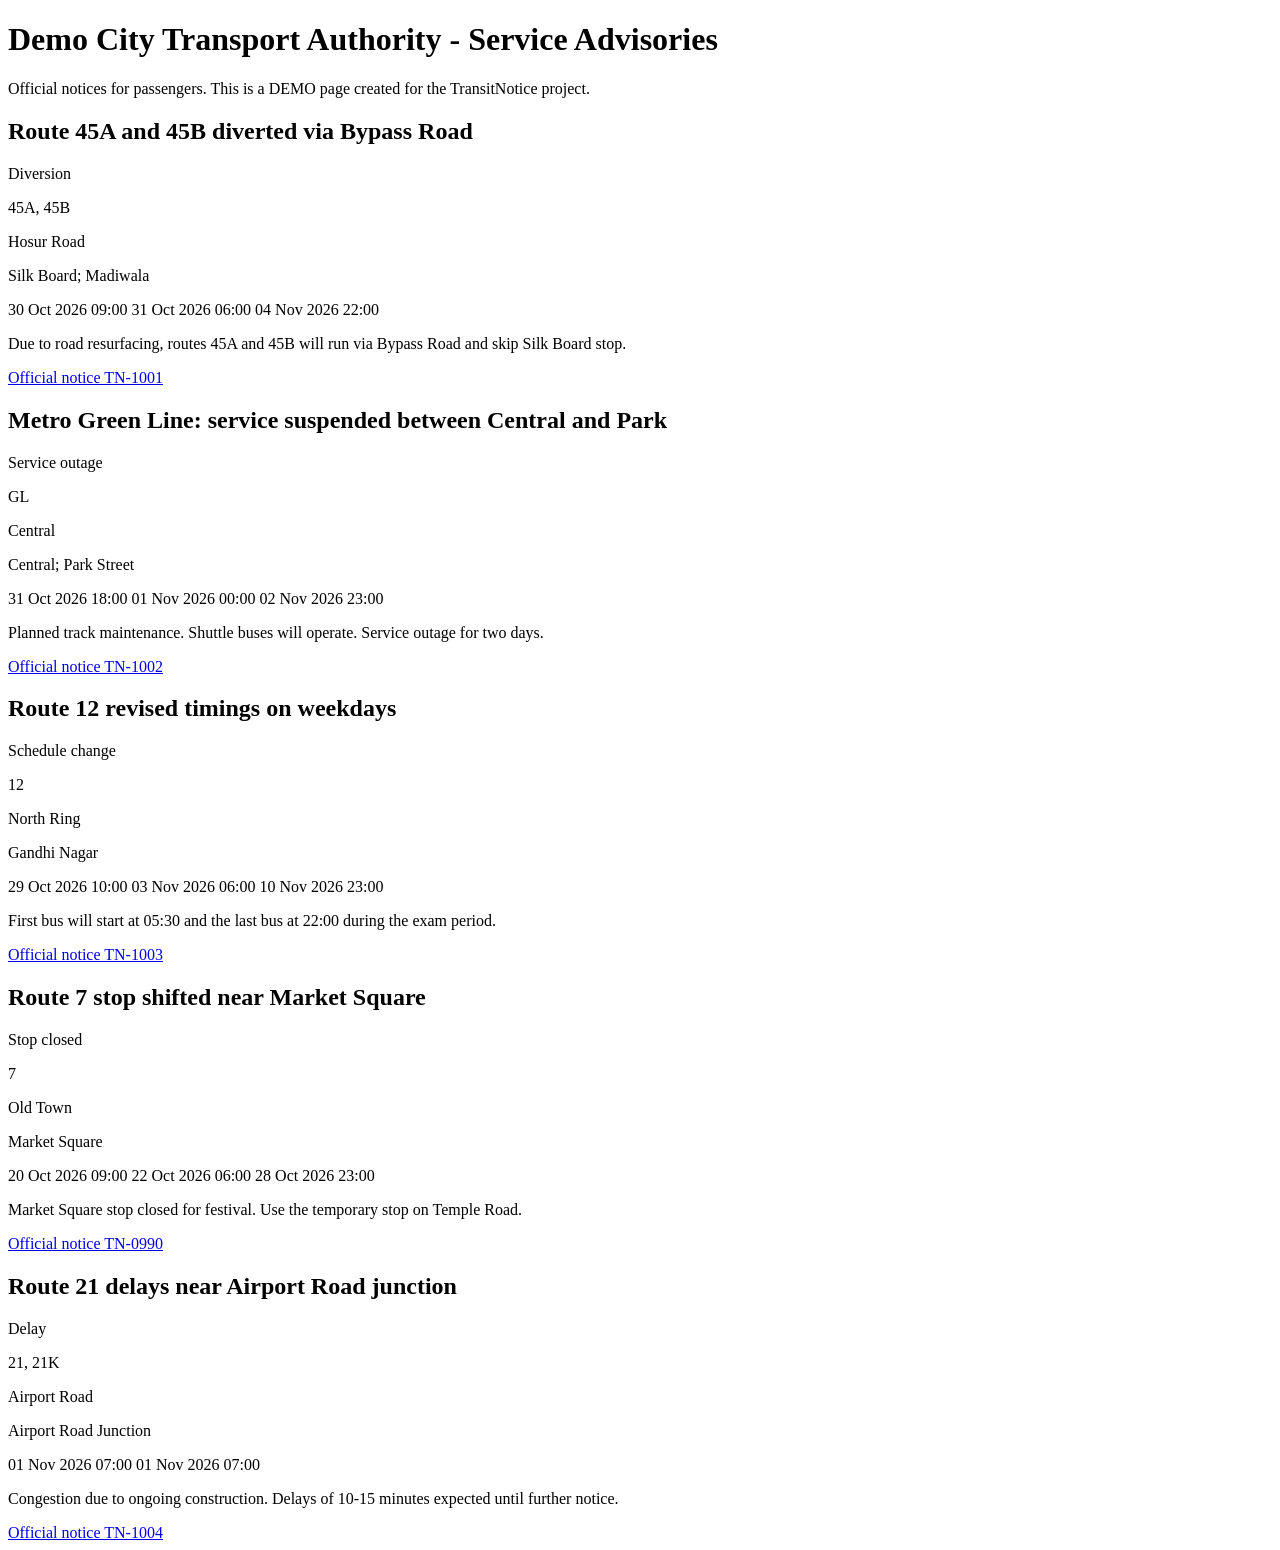
<file: Transit-Notice-main/Transit-Notice-main/transitnotice/data/demo_source.html>
<!doctype html>
<html lang="en"><head><meta charset="utf-8"><title>Demo City Transport Authority - Service Advisories</title></head>
<body>
<h1>Demo City Transport Authority - Service Advisories</h1>
<p>Official notices for passengers. This is a DEMO page created for the TransitNotice project.</p>
<main id="advisories">
  <article class="advisory" data-ref="TN-1001">
    <h2 class="title">Route 45A and 45B diverted via Bypass Road</h2>
    <p class="type">Diversion</p>
    <p class="routes">45A, 45B</p>
    <p class="area">Hosur Road</p>
    <p class="stations">Silk Board; Madiwala</p>
    <time class="published">30 Oct 2026 09:00</time>
    <span class="valid-from">31 Oct 2026 06:00</span>
    <span class="valid-to">04 Nov 2026 22:00</span>
    <p class="text">Due to road resurfacing, routes 45A and 45B will run via Bypass Road and skip Silk Board stop.</p>
    <a class="permalink" href="http://127.0.0.1:5000/demo-source/advisories#TN-1001">Official notice TN-1001</a>
  </article>
  <article class="advisory" data-ref="TN-1002">
    <h2 class="title">Metro Green Line: service suspended between Central and Park</h2>
    <p class="type">Service outage</p>
    <p class="routes">GL</p>
    <p class="area">Central</p>
    <p class="stations">Central; Park Street</p>
    <time class="published">31 Oct 2026 18:00</time>
    <span class="valid-from">01 Nov 2026 00:00</span>
    <span class="valid-to">02 Nov 2026 23:00</span>
    <p class="text">Planned track maintenance. Shuttle buses will operate. Service outage for two days.</p>
    <a class="permalink" href="http://127.0.0.1:5000/demo-source/advisories#TN-1002">Official notice TN-1002</a>
  </article>
  <article class="advisory" data-ref="TN-1003">
    <h2 class="title">Route 12 revised timings on weekdays</h2>
    <p class="type">Schedule change</p>
    <p class="routes">12</p>
    <p class="area">North Ring</p>
    <p class="stations">Gandhi Nagar</p>
    <time class="published">29 Oct 2026 10:00</time>
    <span class="valid-from">03 Nov 2026 06:00</span>
    <span class="valid-to">10 Nov 2026 23:00</span>
    <p class="text">First bus will start at 05:30 and the last bus at 22:00 during the exam period.</p>
    <a class="permalink" href="http://127.0.0.1:5000/demo-source/advisories#TN-1003">Official notice TN-1003</a>
  </article>
  <article class="advisory" data-ref="TN-0990">
    <h2 class="title">Route 7 stop shifted near Market Square</h2>
    <p class="type">Stop closed</p>
    <p class="routes">7</p>
    <p class="area">Old Town</p>
    <p class="stations">Market Square</p>
    <time class="published">20 Oct 2026 09:00</time>
    <span class="valid-from">22 Oct 2026 06:00</span>
    <span class="valid-to">28 Oct 2026 23:00</span>
    <p class="text">Market Square stop closed for festival. Use the temporary stop on Temple Road.</p>
    <a class="permalink" href="http://127.0.0.1:5000/demo-source/advisories#TN-0990">Official notice TN-0990</a>
  </article>
  <article class="advisory" data-ref="TN-1004">
    <h2 class="title">Route 21 delays near Airport Road junction</h2>
    <p class="type">Delay</p>
    <p class="routes">21, 21K</p>
    <p class="area">Airport Road</p>
    <p class="stations">Airport Road Junction</p>
    <time class="published">01 Nov 2026 07:00</time>
    <span class="valid-from">01 Nov 2026 07:00</span>
    <span class="valid-to"></span>
    <p class="text">Congestion due to ongoing construction. Delays of 10-15 minutes expected until further notice.</p>
    <a class="permalink" href="http://127.0.0.1:5000/demo-source/advisories#TN-1004">Official notice TN-1004</a>
  </article>
</main>
</body></html>
</file>
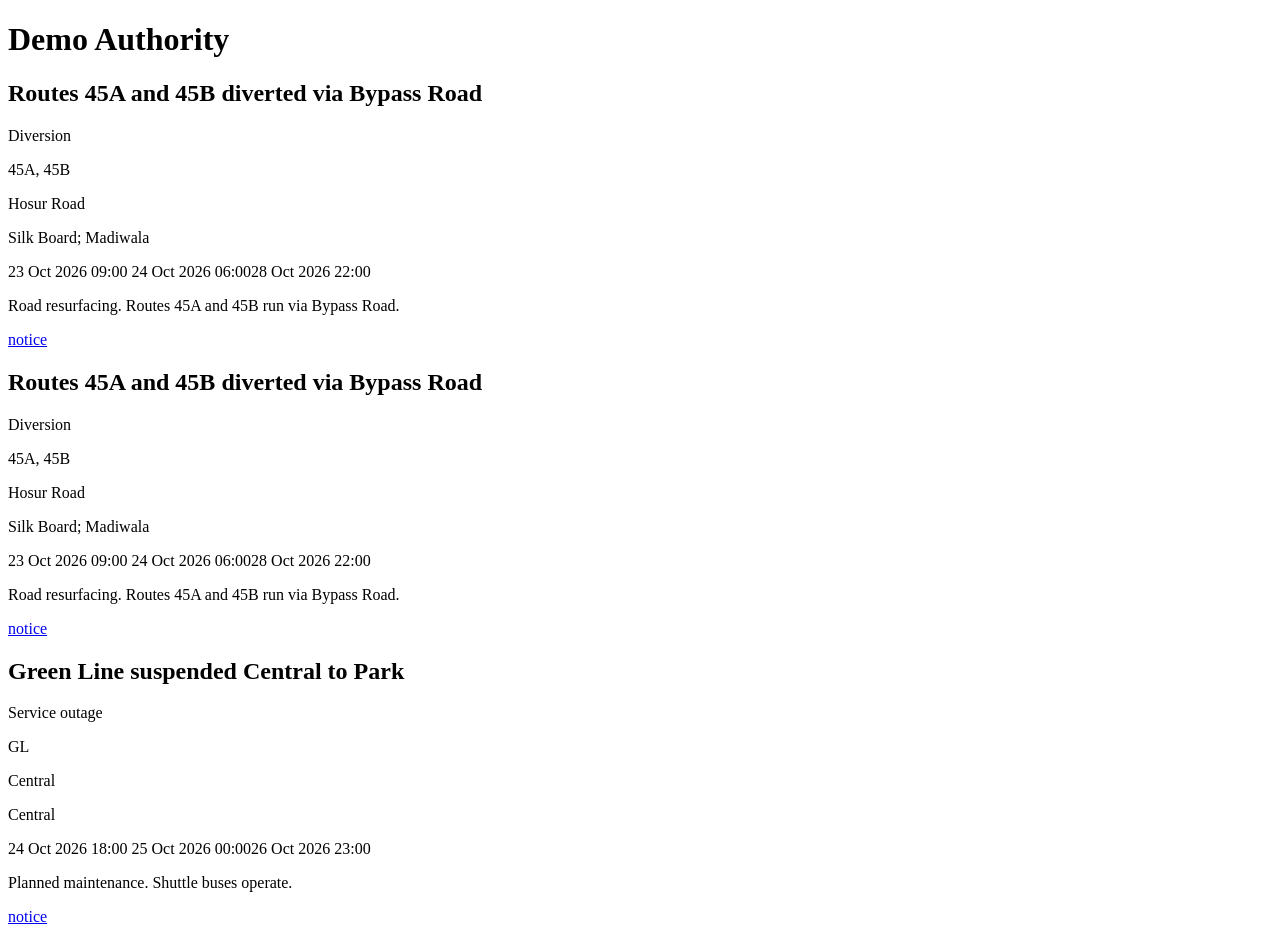
<file: Transit-Notice-main/Transit-Notice-main/transitnotice/fixtures/duplicates.html>
<!doctype html><html><body><h1>Demo Authority</h1>
<main id="advisories">
  <article class="advisory" data-ref="TN-A1">
    <h2 class="title">Routes 45A and 45B diverted via Bypass Road</h2><p class="type">Diversion</p><p class="routes">45A, 45B</p>
    <p class="area">Hosur Road</p><p class="stations">Silk Board; Madiwala</p><time class="published">23 Oct 2026 09:00</time>
    <span class="valid-from">24 Oct 2026 06:00</span><span class="valid-to">28 Oct 2026 22:00</span>
    <p class="text">Road resurfacing. Routes 45A and 45B run via Bypass Road.</p><a class="permalink" href="https://demo.example/notice/TN-A1">notice</a>
  </article>
  <article class="advisory" data-ref="TN-A1">
    <h2 class="title">Routes 45A and 45B diverted via Bypass Road</h2><p class="type">Diversion</p><p class="routes">45A, 45B</p>
    <p class="area">Hosur Road</p><p class="stations">Silk Board; Madiwala</p><time class="published">23 Oct 2026 09:00</time>
    <span class="valid-from">24 Oct 2026 06:00</span><span class="valid-to">28 Oct 2026 22:00</span>
    <p class="text">Road resurfacing. Routes 45A and 45B run via Bypass Road.</p><a class="permalink" href="https://demo.example/notice/TN-A1">notice</a>
  </article>
  <article class="advisory" data-ref="TN-B2">
    <h2 class="title">Green Line suspended Central to Park</h2><p class="type">Service outage</p><p class="routes">GL</p>
    <p class="area">Central</p><p class="stations">Central</p><time class="published">24 Oct 2026 18:00</time>
    <span class="valid-from">25 Oct 2026 00:00</span><span class="valid-to">26 Oct 2026 23:00</span>
    <p class="text">Planned maintenance. Shuttle buses operate.</p><a class="permalink" href="https://demo.example/notice/TN-B2">notice</a>
  </article>
</main></body></html>
</file>
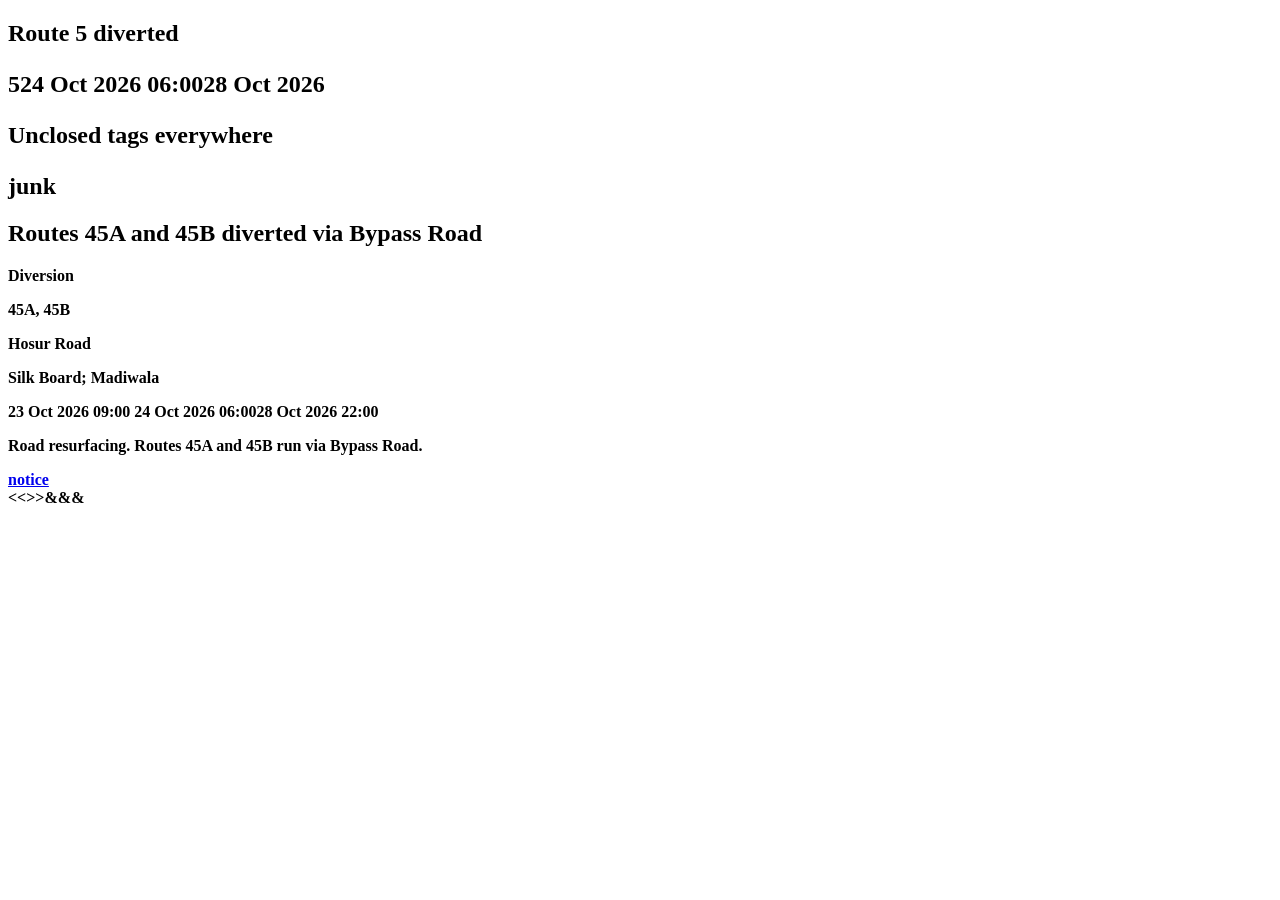
<file: Transit-Notice-main/Transit-Notice-main/transitnotice/fixtures/malformed.html>
<!doctype html><html><body><main id="advisories">
<article class="advisory" data-ref="TN-M1"><h2 class="title">Route 5 diverted<p class="routes">5<span class="valid-from">24 Oct 2026 06:00<span class="valid-to">28 Oct 2026 <p class="text">Unclosed tags everywhere
<div><b>junk</article>
  <article class="advisory" data-ref="TN-A1">
    <h2 class="title">Routes 45A and 45B diverted via Bypass Road</h2><p class="type">Diversion</p><p class="routes">45A, 45B</p>
    <p class="area">Hosur Road</p><p class="stations">Silk Board; Madiwala</p><time class="published">23 Oct 2026 09:00</time>
    <span class="valid-from">24 Oct 2026 06:00</span><span class="valid-to">28 Oct 2026 22:00</span>
    <p class="text">Road resurfacing. Routes 45A and 45B run via Bypass Road.</p><a class="permalink" href="https://demo.example/notice/TN-A1">notice</a>
  </article>
<article class="advisory" data-ref="TN-M2"><<>>&&&</article>
</main>
</file>
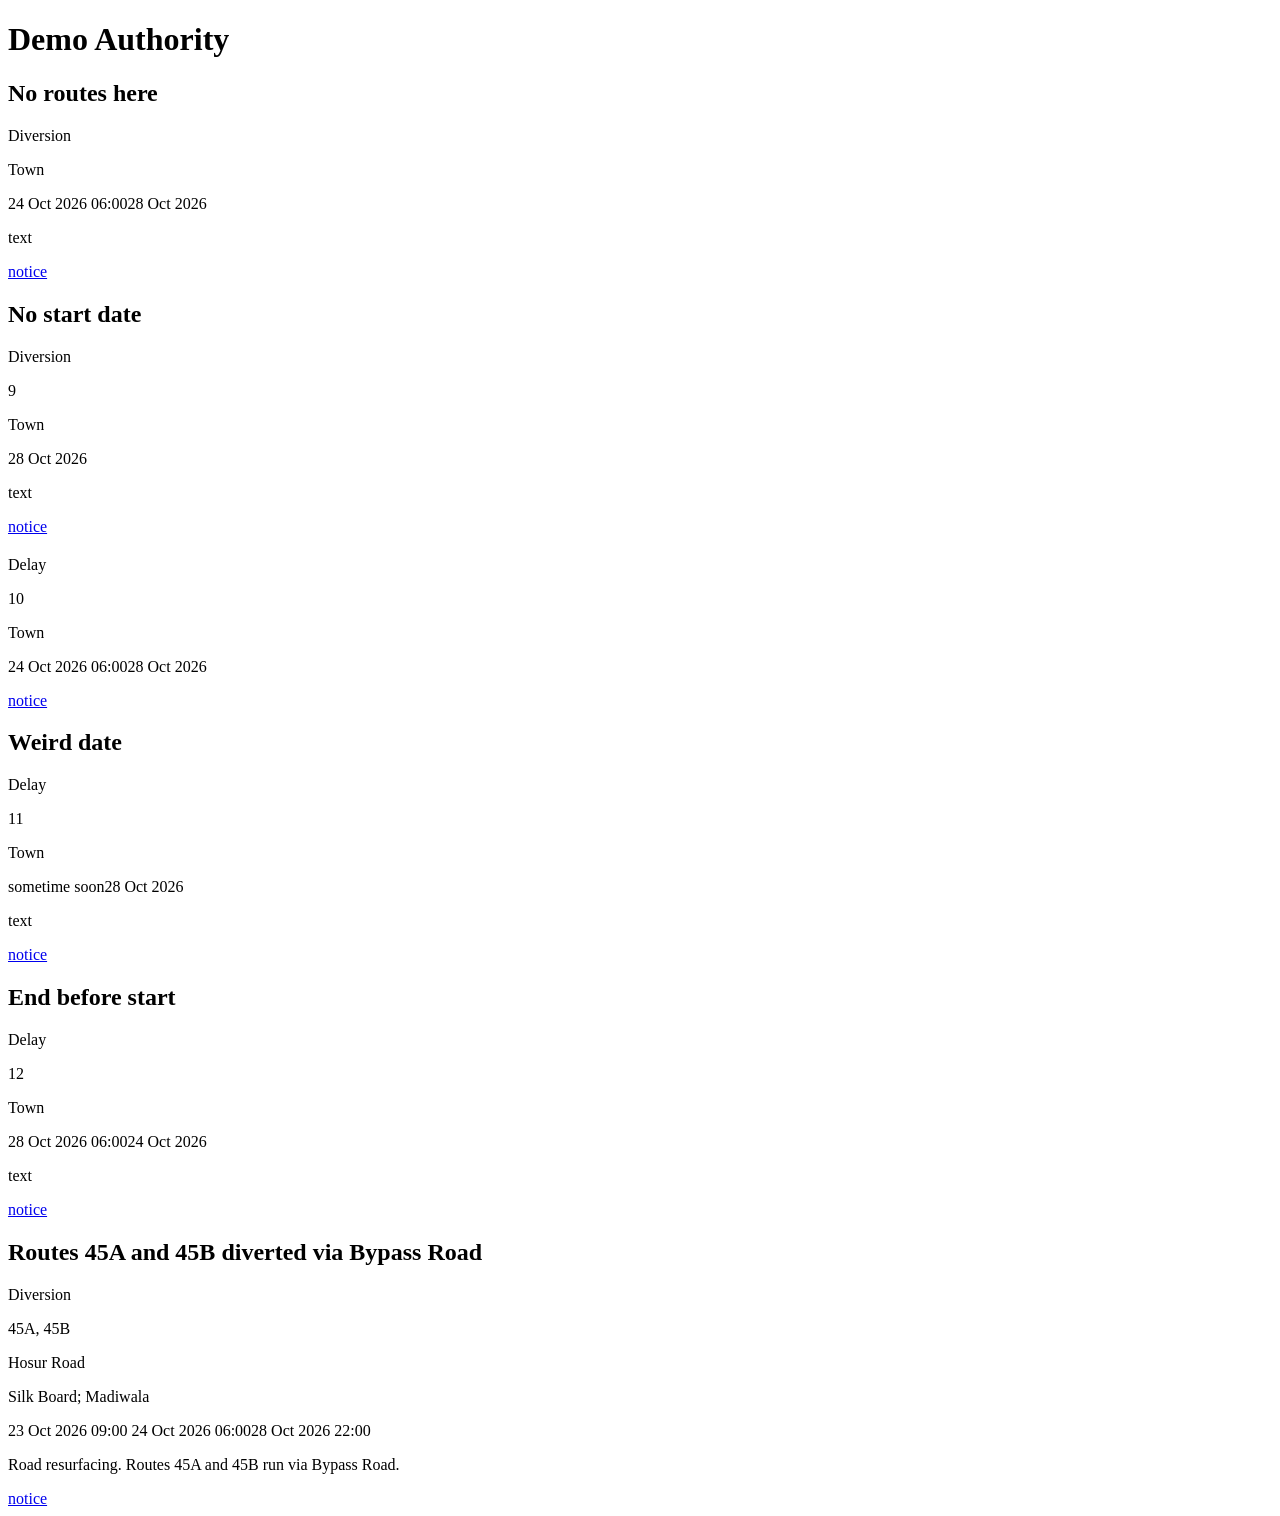
<file: Transit-Notice-main/Transit-Notice-main/transitnotice/fixtures/missing_fields.html>
<!doctype html><html><body><h1>Demo Authority</h1>
<main id="advisories">
  <article class="advisory" data-ref="TN-X1">
    <h2 class="title">No routes here</h2><p class="type">Diversion</p><p class="routes"></p>
    <p class="area">Town</p><p class="stations"></p><time class="published"></time>
    <span class="valid-from">24 Oct 2026 06:00</span><span class="valid-to">28 Oct 2026</span>
    <p class="text">text</p><a class="permalink" href="https://demo.example/notice/TN-X1">notice</a>
  </article>
  <article class="advisory" data-ref="TN-X2">
    <h2 class="title">No start date</h2><p class="type">Diversion</p><p class="routes">9</p>
    <p class="area">Town</p><p class="stations"></p><time class="published"></time>
    <span class="valid-from"></span><span class="valid-to">28 Oct 2026</span>
    <p class="text">text</p><a class="permalink" href="https://demo.example/notice/TN-X2">notice</a>
  </article>
  <article class="advisory" data-ref="TN-X3">
    <h2 class="title"></h2><p class="type">Delay</p><p class="routes">10</p>
    <p class="area">Town</p><p class="stations"></p><time class="published"></time>
    <span class="valid-from">24 Oct 2026 06:00</span><span class="valid-to">28 Oct 2026</span>
    <p class="text"></p><a class="permalink" href="https://demo.example/notice/TN-X3">notice</a>
  </article>
  <article class="advisory" data-ref="TN-X4">
    <h2 class="title">Weird date</h2><p class="type">Delay</p><p class="routes">11</p>
    <p class="area">Town</p><p class="stations"></p><time class="published"></time>
    <span class="valid-from">sometime soon</span><span class="valid-to">28 Oct 2026</span>
    <p class="text">text</p><a class="permalink" href="https://demo.example/notice/TN-X4">notice</a>
  </article>
  <article class="advisory" data-ref="TN-X5">
    <h2 class="title">End before start</h2><p class="type">Delay</p><p class="routes">12</p>
    <p class="area">Town</p><p class="stations"></p><time class="published"></time>
    <span class="valid-from">28 Oct 2026 06:00</span><span class="valid-to">24 Oct 2026</span>
    <p class="text">text</p><a class="permalink" href="https://demo.example/notice/TN-X5">notice</a>
  </article>
  <article class="advisory" data-ref="TN-A1">
    <h2 class="title">Routes 45A and 45B diverted via Bypass Road</h2><p class="type">Diversion</p><p class="routes">45A, 45B</p>
    <p class="area">Hosur Road</p><p class="stations">Silk Board; Madiwala</p><time class="published">23 Oct 2026 09:00</time>
    <span class="valid-from">24 Oct 2026 06:00</span><span class="valid-to">28 Oct 2026 22:00</span>
    <p class="text">Road resurfacing. Routes 45A and 45B run via Bypass Road.</p><a class="permalink" href="https://demo.example/notice/TN-A1">notice</a>
  </article>
</main></body></html>
</file>
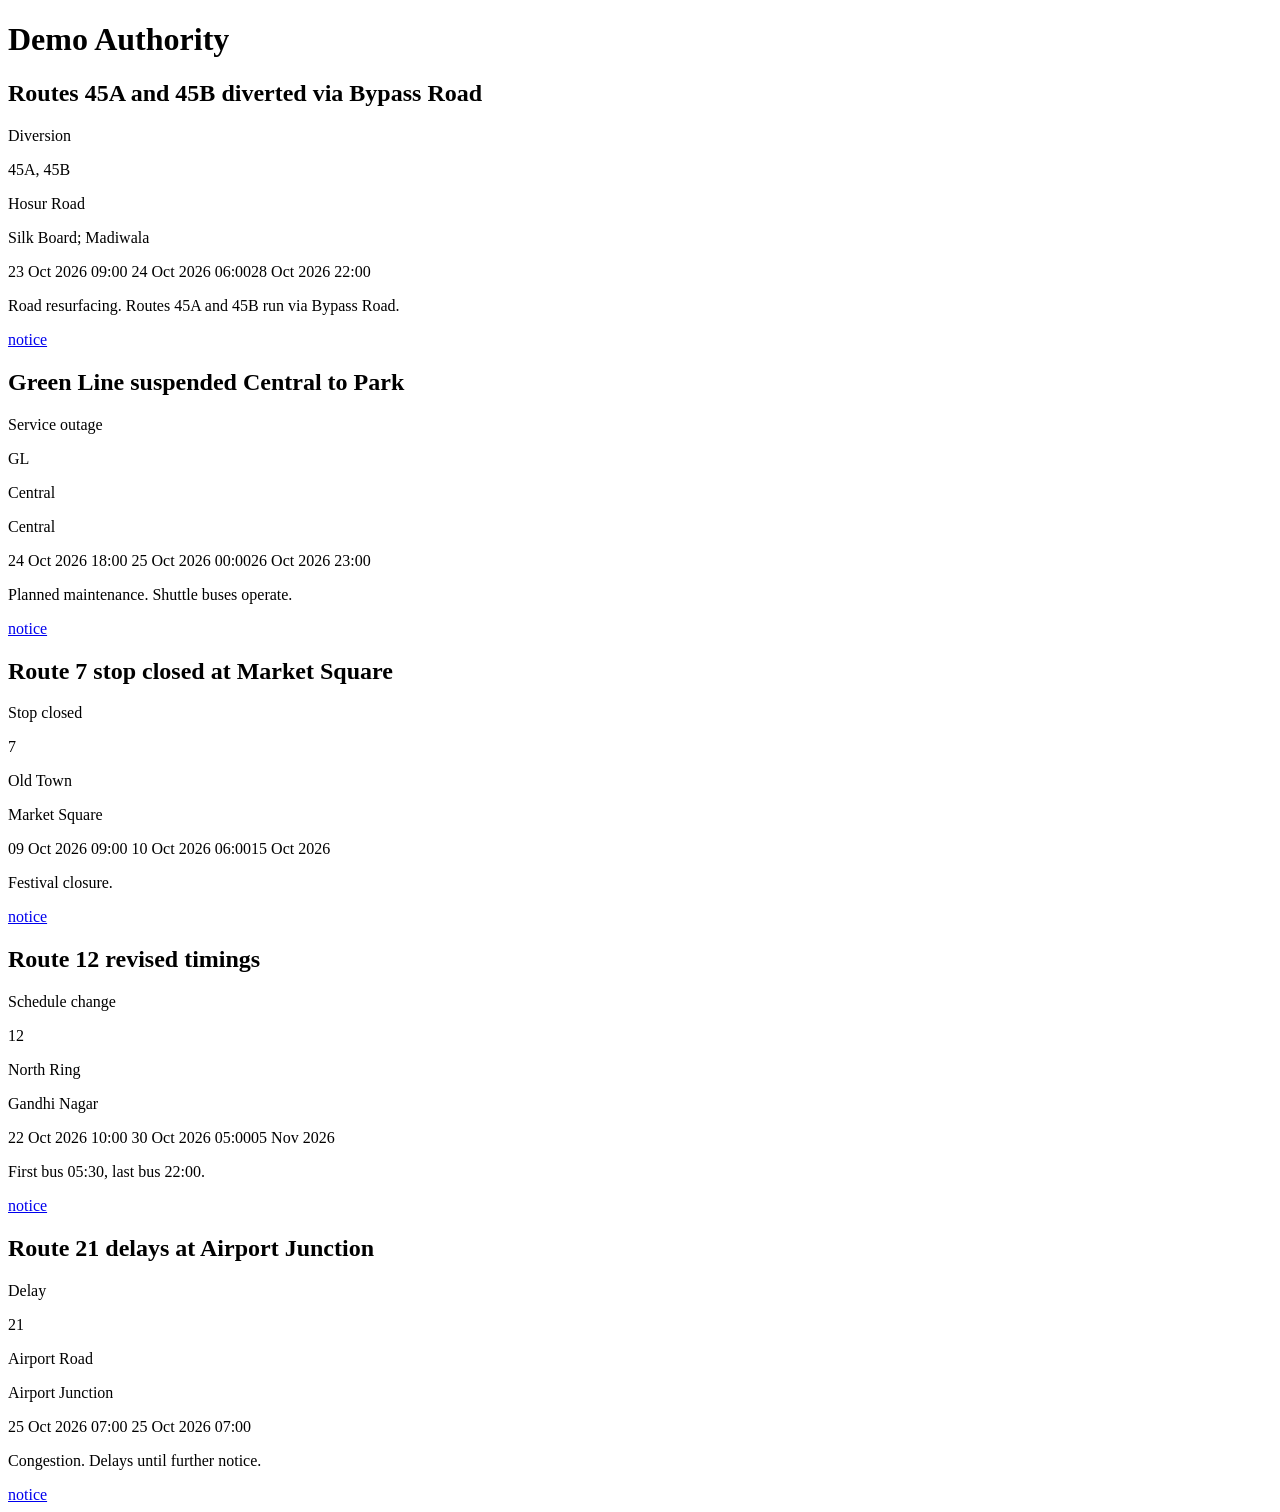
<file: Transit-Notice-main/Transit-Notice-main/transitnotice/fixtures/no_end_date.html>
<!doctype html><html><body><h1>Demo Authority</h1>
<main id="advisories">
  <article class="advisory" data-ref="TN-A1">
    <h2 class="title">Routes 45A and 45B diverted via Bypass Road</h2><p class="type">Diversion</p><p class="routes">45A, 45B</p>
    <p class="area">Hosur Road</p><p class="stations">Silk Board; Madiwala</p><time class="published">23 Oct 2026 09:00</time>
    <span class="valid-from">24 Oct 2026 06:00</span><span class="valid-to">28 Oct 2026 22:00</span>
    <p class="text">Road resurfacing. Routes 45A and 45B run via Bypass Road.</p><a class="permalink" href="https://demo.example/notice/TN-A1">notice</a>
  </article>
  <article class="advisory" data-ref="TN-B2">
    <h2 class="title">Green Line suspended Central to Park</h2><p class="type">Service outage</p><p class="routes">GL</p>
    <p class="area">Central</p><p class="stations">Central</p><time class="published">24 Oct 2026 18:00</time>
    <span class="valid-from">25 Oct 2026 00:00</span><span class="valid-to">26 Oct 2026 23:00</span>
    <p class="text">Planned maintenance. Shuttle buses operate.</p><a class="permalink" href="https://demo.example/notice/TN-B2">notice</a>
  </article>
  <article class="advisory" data-ref="TN-C3">
    <h2 class="title">Route 7 stop closed at Market Square</h2><p class="type">Stop closed</p><p class="routes">7</p>
    <p class="area">Old Town</p><p class="stations">Market Square</p><time class="published">09 Oct 2026 09:00</time>
    <span class="valid-from">10 Oct 2026 06:00</span><span class="valid-to">15 Oct 2026</span>
    <p class="text">Festival closure.</p><a class="permalink" href="https://demo.example/notice/TN-C3">notice</a>
  </article>
  <article class="advisory" data-ref="TN-D4">
    <h2 class="title">Route 12 revised timings</h2><p class="type">Schedule change</p><p class="routes">12</p>
    <p class="area">North Ring</p><p class="stations">Gandhi Nagar</p><time class="published">22 Oct 2026 10:00</time>
    <span class="valid-from">30 Oct 2026 05:00</span><span class="valid-to">05 Nov 2026</span>
    <p class="text">First bus 05:30, last bus 22:00.</p><a class="permalink" href="https://demo.example/notice/TN-D4">notice</a>
  </article>
  <article class="advisory" data-ref="TN-E5">
    <h2 class="title">Route 21 delays at Airport Junction</h2><p class="type">Delay</p><p class="routes">21</p>
    <p class="area">Airport Road</p><p class="stations">Airport Junction</p><time class="published">25 Oct 2026 07:00</time>
    <span class="valid-from">25 Oct 2026 07:00</span><span class="valid-to"></span>
    <p class="text">Congestion. Delays until further notice.</p><a class="permalink" href="https://demo.example/notice/TN-E5">notice</a>
  </article>
</main></body></html>
</file>
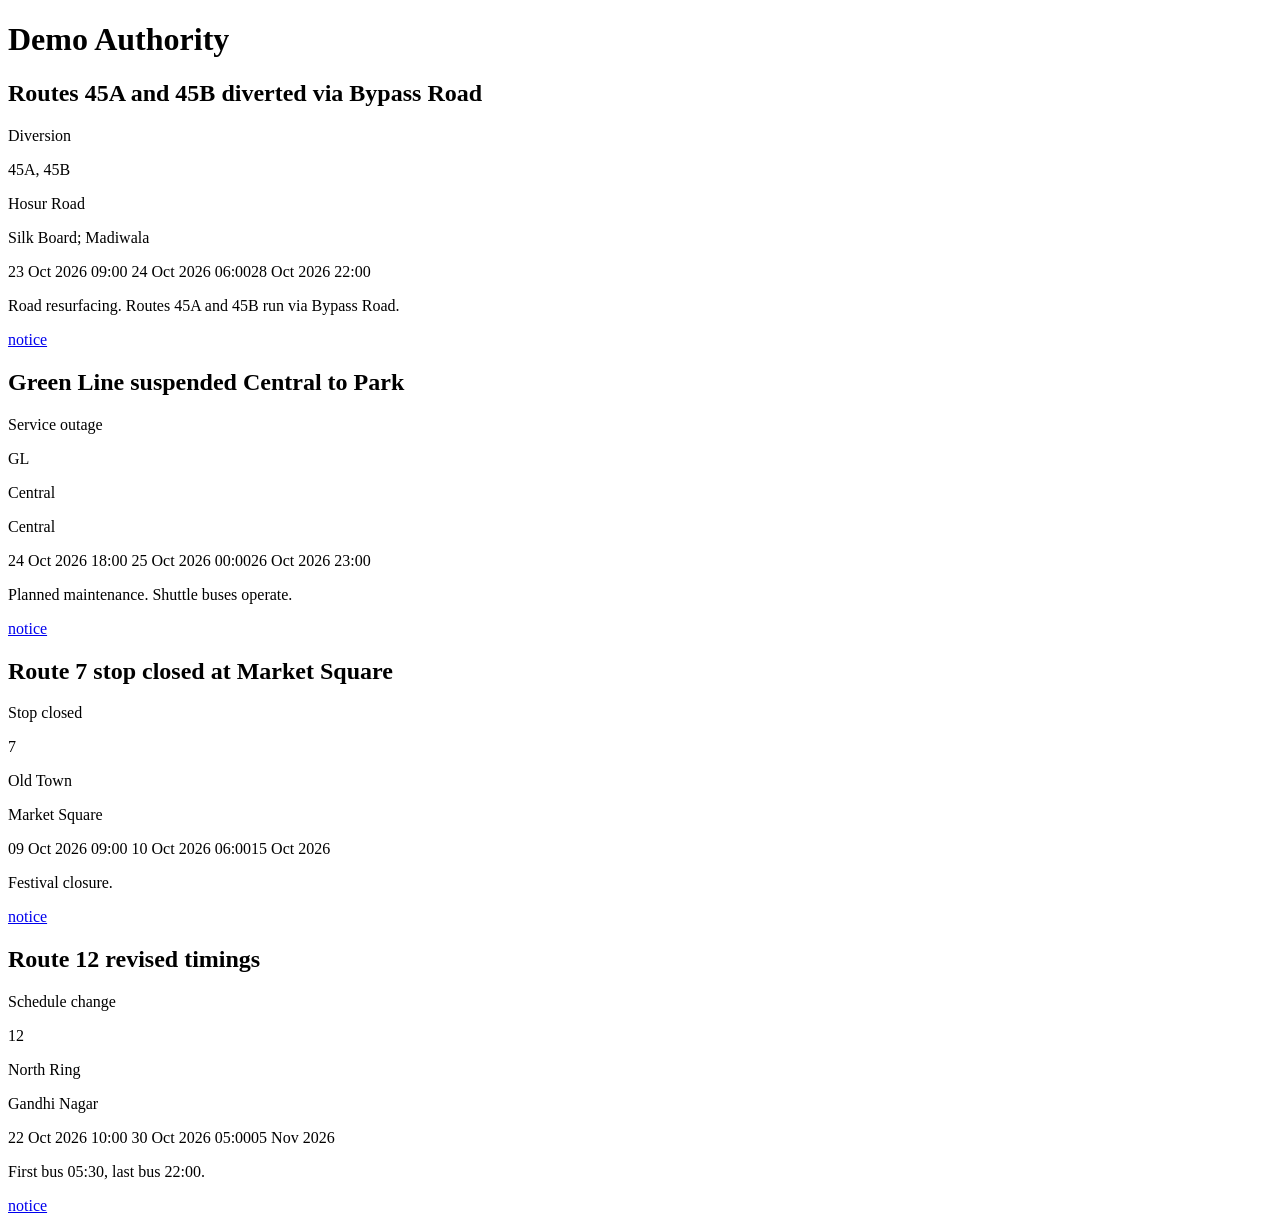
<file: Transit-Notice-main/Transit-Notice-main/transitnotice/fixtures/sample_v1.html>
<!doctype html><html><body><h1>Demo Authority</h1>
<main id="advisories">
  <article class="advisory" data-ref="TN-A1">
    <h2 class="title">Routes 45A and 45B diverted via Bypass Road</h2><p class="type">Diversion</p><p class="routes">45A, 45B</p>
    <p class="area">Hosur Road</p><p class="stations">Silk Board; Madiwala</p><time class="published">23 Oct 2026 09:00</time>
    <span class="valid-from">24 Oct 2026 06:00</span><span class="valid-to">28 Oct 2026 22:00</span>
    <p class="text">Road resurfacing. Routes 45A and 45B run via Bypass Road.</p><a class="permalink" href="https://demo.example/notice/TN-A1">notice</a>
  </article>
  <article class="advisory" data-ref="TN-B2">
    <h2 class="title">Green Line suspended Central to Park</h2><p class="type">Service outage</p><p class="routes">GL</p>
    <p class="area">Central</p><p class="stations">Central</p><time class="published">24 Oct 2026 18:00</time>
    <span class="valid-from">25 Oct 2026 00:00</span><span class="valid-to">26 Oct 2026 23:00</span>
    <p class="text">Planned maintenance. Shuttle buses operate.</p><a class="permalink" href="https://demo.example/notice/TN-B2">notice</a>
  </article>
  <article class="advisory" data-ref="TN-C3">
    <h2 class="title">Route 7 stop closed at Market Square</h2><p class="type">Stop closed</p><p class="routes">7</p>
    <p class="area">Old Town</p><p class="stations">Market Square</p><time class="published">09 Oct 2026 09:00</time>
    <span class="valid-from">10 Oct 2026 06:00</span><span class="valid-to">15 Oct 2026</span>
    <p class="text">Festival closure.</p><a class="permalink" href="https://demo.example/notice/TN-C3">notice</a>
  </article>
  <article class="advisory" data-ref="TN-D4">
    <h2 class="title">Route 12 revised timings</h2><p class="type">Schedule change</p><p class="routes">12</p>
    <p class="area">North Ring</p><p class="stations">Gandhi Nagar</p><time class="published">22 Oct 2026 10:00</time>
    <span class="valid-from">30 Oct 2026 05:00</span><span class="valid-to">05 Nov 2026</span>
    <p class="text">First bus 05:30, last bus 22:00.</p><a class="permalink" href="https://demo.example/notice/TN-D4">notice</a>
  </article>
</main></body></html>
</file>
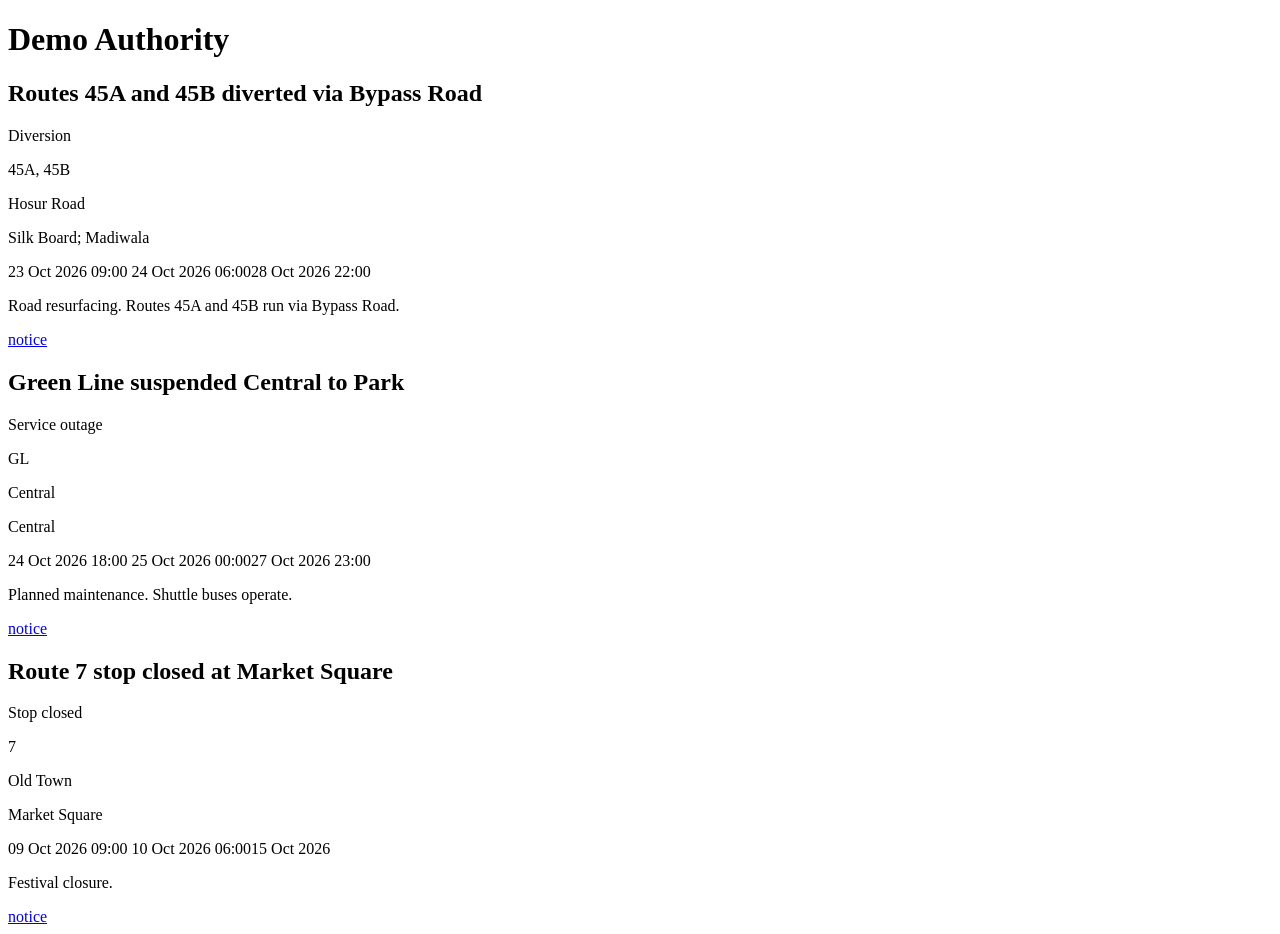
<file: Transit-Notice-main/Transit-Notice-main/transitnotice/fixtures/sample_v2_extended.html>
<!doctype html><html><body><h1>Demo Authority</h1>
<main id="advisories">
  <article class="advisory" data-ref="TN-A1">
    <h2 class="title">Routes 45A and 45B diverted via Bypass Road</h2><p class="type">Diversion</p><p class="routes">45A, 45B</p>
    <p class="area">Hosur Road</p><p class="stations">Silk Board; Madiwala</p><time class="published">23 Oct 2026 09:00</time>
    <span class="valid-from">24 Oct 2026 06:00</span><span class="valid-to">28 Oct 2026 22:00</span>
    <p class="text">Road resurfacing. Routes 45A and 45B run via Bypass Road.</p><a class="permalink" href="https://demo.example/notice/TN-A1">notice</a>
  </article>
  <article class="advisory" data-ref="TN-B2">
    <h2 class="title">Green Line suspended Central to Park</h2><p class="type">Service outage</p><p class="routes">GL</p>
    <p class="area">Central</p><p class="stations">Central</p><time class="published">24 Oct 2026 18:00</time>
    <span class="valid-from">25 Oct 2026 00:00</span><span class="valid-to">27 Oct 2026 23:00</span>
    <p class="text">Planned maintenance. Shuttle buses operate.</p><a class="permalink" href="https://demo.example/notice/TN-B2">notice</a>
  </article>
  <article class="advisory" data-ref="TN-C3">
    <h2 class="title">Route 7 stop closed at Market Square</h2><p class="type">Stop closed</p><p class="routes">7</p>
    <p class="area">Old Town</p><p class="stations">Market Square</p><time class="published">09 Oct 2026 09:00</time>
    <span class="valid-from">10 Oct 2026 06:00</span><span class="valid-to">15 Oct 2026</span>
    <p class="text">Festival closure.</p><a class="permalink" href="https://demo.example/notice/TN-C3">notice</a>
  </article>
</main></body></html>
</file>
